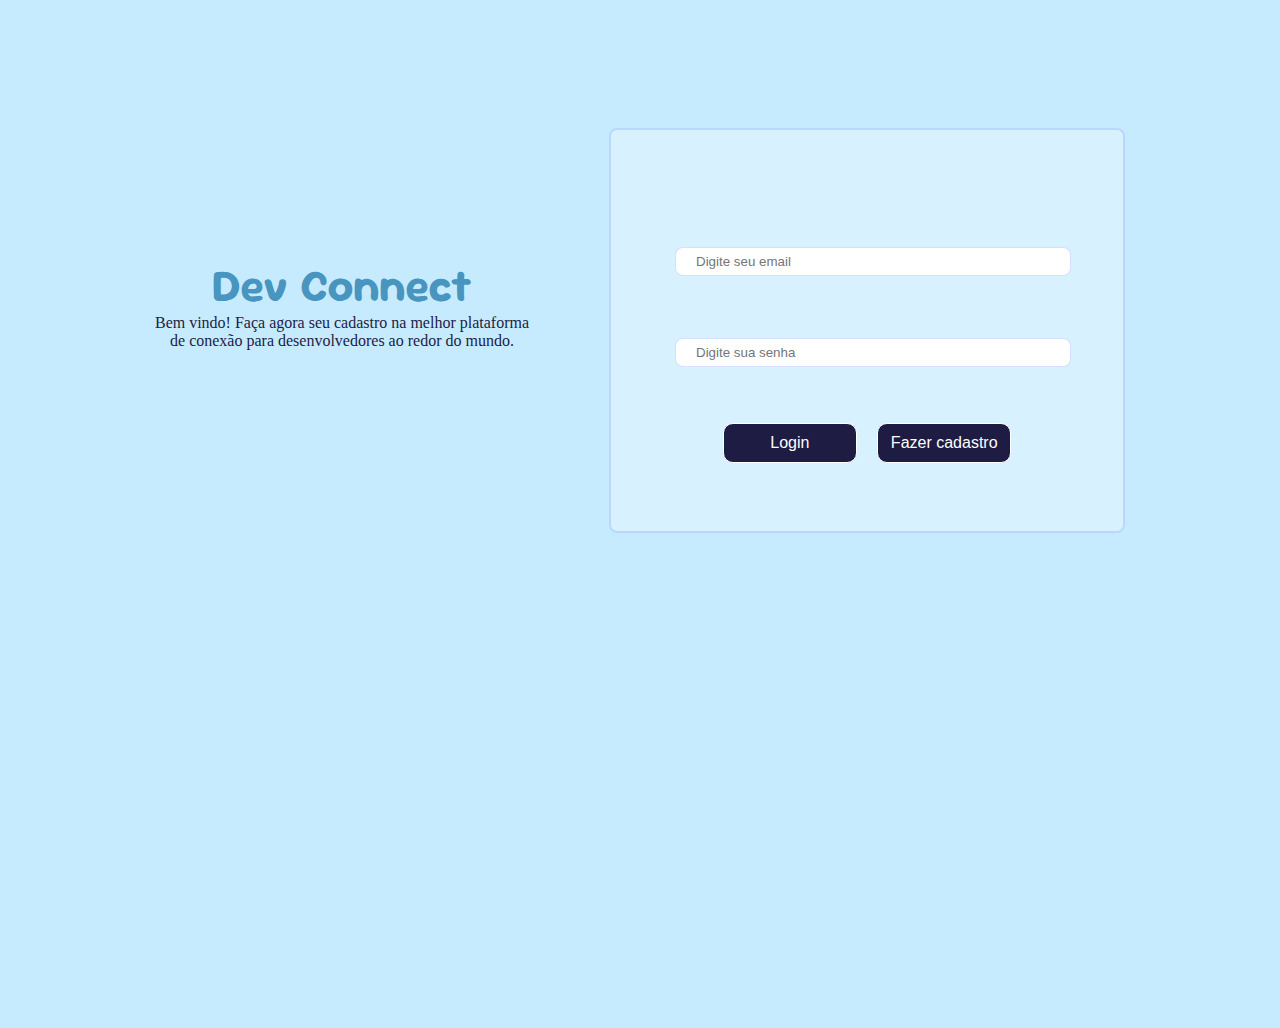
<file: index.html>
<!DOCTYPE html>
<html lang="pt-br">
<head>
    <meta charset="UTF-8">
    <meta name="viewport" content="width=device-width, initial-scale=1.0">
    <title>Dev Connect</title>
    <link rel="stylesheet" href="style.css">
</head>
<body>
    <main class="main">
        <div class="apresentacao">
            <h1 class="nome">Dev Connect</h1>   
            <p class="texto">Bem vindo! Faça agora seu cadastro na melhor plataforma<br> de conexão para desenvolvedores ao redor do mundo.</p>
        </div>
        <div class="cadastro">
            <div id="msgErro"></div>
            <input class="caixinha"type="text" id="email" placeholder="Digite seu email"><p></p>  
            <input class="caixinha" type="password" id="senha" placeholder="Digite sua senha"><p></p>
            <button onclick="entrar()"class="botao">Login</button>
            <button class="botao"><a href="cadastro.html">Fazer cadastro</a></button>
        </div>
        <script src="script/script.js""></script> 
    </main>
</body>
</html>
</file>
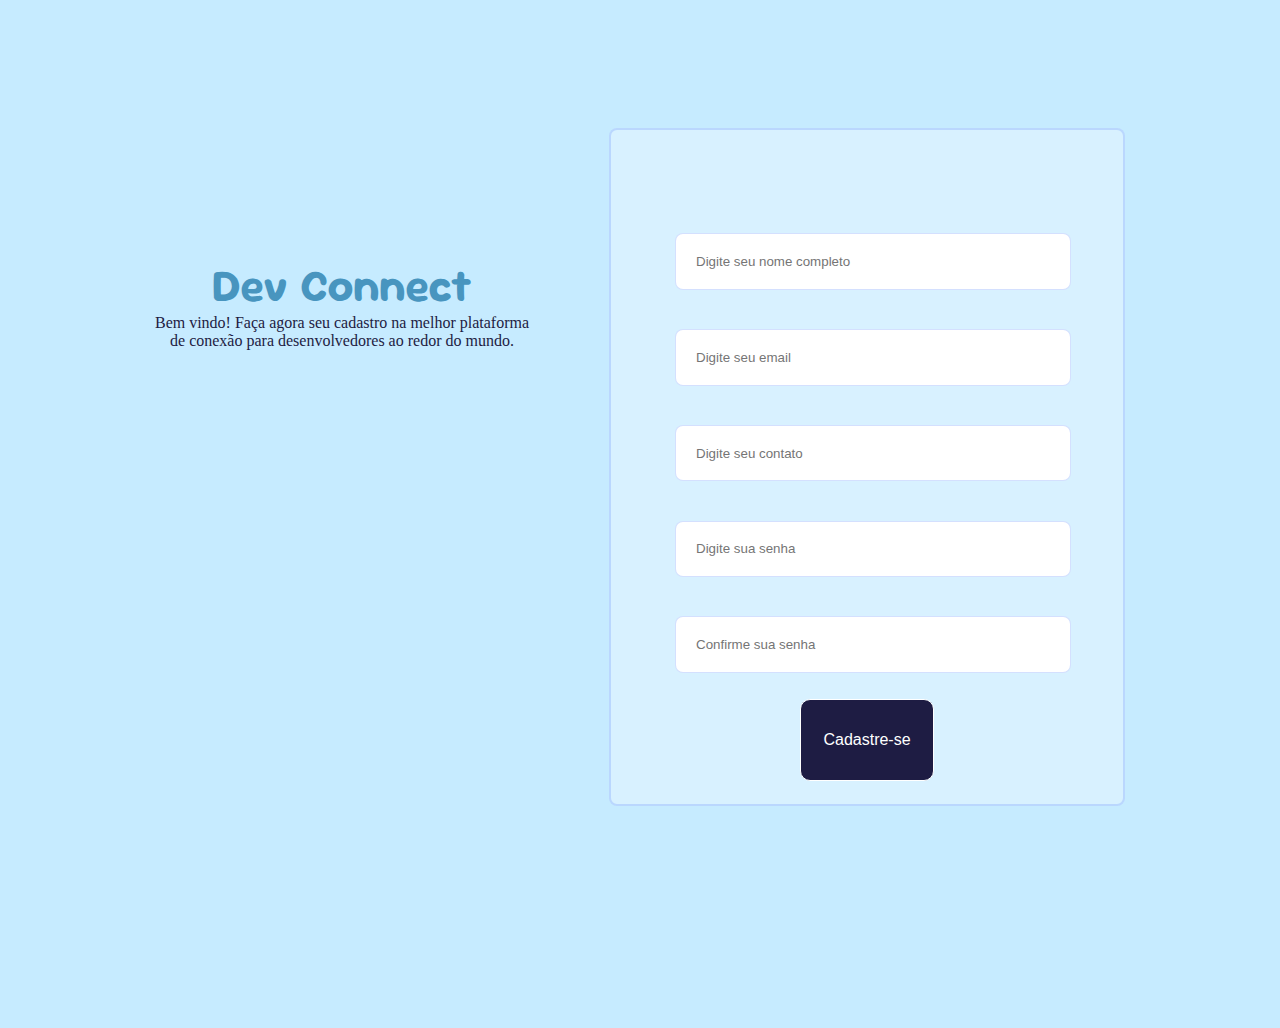
<file: cadastro.html>
<!DOCTYPE html>
<html lang="pt-br">
<head>
    <meta charset="UTF-8">
    <meta name="viewport" content="width=device-width, initial-scale=1.0">
    <title>Dev Connect</title>
    <link rel="stylesheet" href="style.css"> 
</head>
<body>
    <main class="main">
        
        <div class="apresentacao">
            <h1 class="nome">Dev Connect</h1>   
            <p class="texto">Bem vindo! Faça agora seu cadastro na melhor plataforma<br> de conexão para desenvolvedores ao redor do mundo.</p>
        </div>
        <div class="cadastro">
            <div id="msgErro"></div>
            <div id="msgSucesso"></div>
            <input class="caixinha" type="text" id="nome" placeholder="Digite seu nome completo"><p></p>
            <input class="caixinha"type="text" id="email" placeholder="Digite seu email"><p></p> 
            <input class="caixinha"type="number" id="contato" placeholder="Digite seu contato"><p></p> 
            <input class="caixinha" type="password" id="senha" placeholder="Digite sua senha"><p></p>
            <input class="caixinha" type="password" id="confirmSenha" placeholder="Confirme sua senha"><p></p>
            <button onclick="cadastrar()" class="botao">Cadastre-se</button>
        </div>
    </main>
    <script src="script/cadastro.js""></script>
</body>
</html>
</file>
<file: style.css>
@import url('https://fonts.googleapis.com/css2?family=Kdam+Thmor+Pro&family=Sour+Gummy:ital,wght@0,100..900;1,100..900&display=swap');

* {
    margin: 0;
    padding: 0;
    list-style: none;
    text-decoration: none;
}

body{
    box-sizing: border-box;
    margin: 6,25rem;
    min-height: 100vh;
    background-color: #c6ebff;
}

.main{
    margin-top: 10%;
    display:flex;
    flex-direction: row;
    justify-content: center;
    gap: 5rem;
}

.apresentacao{
    margin-top: 10%;
    text-align: center;
}

.nome{
    color: #4895BF;
    font-size: 45px;
    font-family: "Sour Gummy", sans-serif;
}

.texto{
    color: #1E1C43;
    font-size: 1,25rem;
}

.cadastro{
    background-color: #FFFFFF50;
    border: 2px solid;
    color: rgba(122, 161, 251, 0.324);
    text-align: center;
    border-radius: 8px;
    font-size: 5rem;
    padding: 5%;
    width: 30%;
    font-weight: 500;
}

.caixinha{
    border-radius: 8px;
    border: 1px solid;
    width: 100%;
    height: 10%;
    border-color: rgba(122, 161, 251, 0.324);
    padding-left: 10px;
}

.caixinha::placeholder{
    padding-left: 10px;
    font-size: 1,25remx;
}

.botao{
    border: 1px solid;
    background-color: #1E1C43;
    color: #FFFFFF;
    width: 35%;
    height: 15%;
    border-radius: 10px;
    font-size: 1rem;
    font-weight: 500;
    padding: 10px;
}

.botao:hover{
    background-color:#4895BF;
    color: #1E1C43;
    cursor: pointer;
    transition: all .3s ease-out;
}

a {
    color: inherit;
}

#mensagem {
    color: #4895BF;
    font-size: 21,25rem;    
}

#msgErro{
    text-align: center;
    color: #ff0000;
    background-color: #ffbbbb;
    padding: 10px;
    border-radius: 4px;
    display: none;
    font-size: 20px;
}
  
#msgSucesso{
    text-align: center;
    color: #00bb00;
    background-color: #bbffbe;
    padding: 10px;
    border-radius: 4px;
    display: none;
    font-size: 20px;
}

@media (max-width: 1200px) {
    body{
        margin: 0;
    }

    .main{
        flex-direction: column;
        width: auto;
        margin: 10%;
    }

    .cadastro{
        margin: 0,4rem;
        padding: 0,75rem;
        gap:0;
        width: auto;
        height: auto;
    }

    .caixinha{
        height: 40px;
        border-radius: 20px;
    }

    .botao{
        height: auto;
        width: auto;
        border-radius: 20px;
    }

    .nome{
        font-size: 31px;
    }
    
    .texto{
        font-size: 13px;
    }
}
</file>
